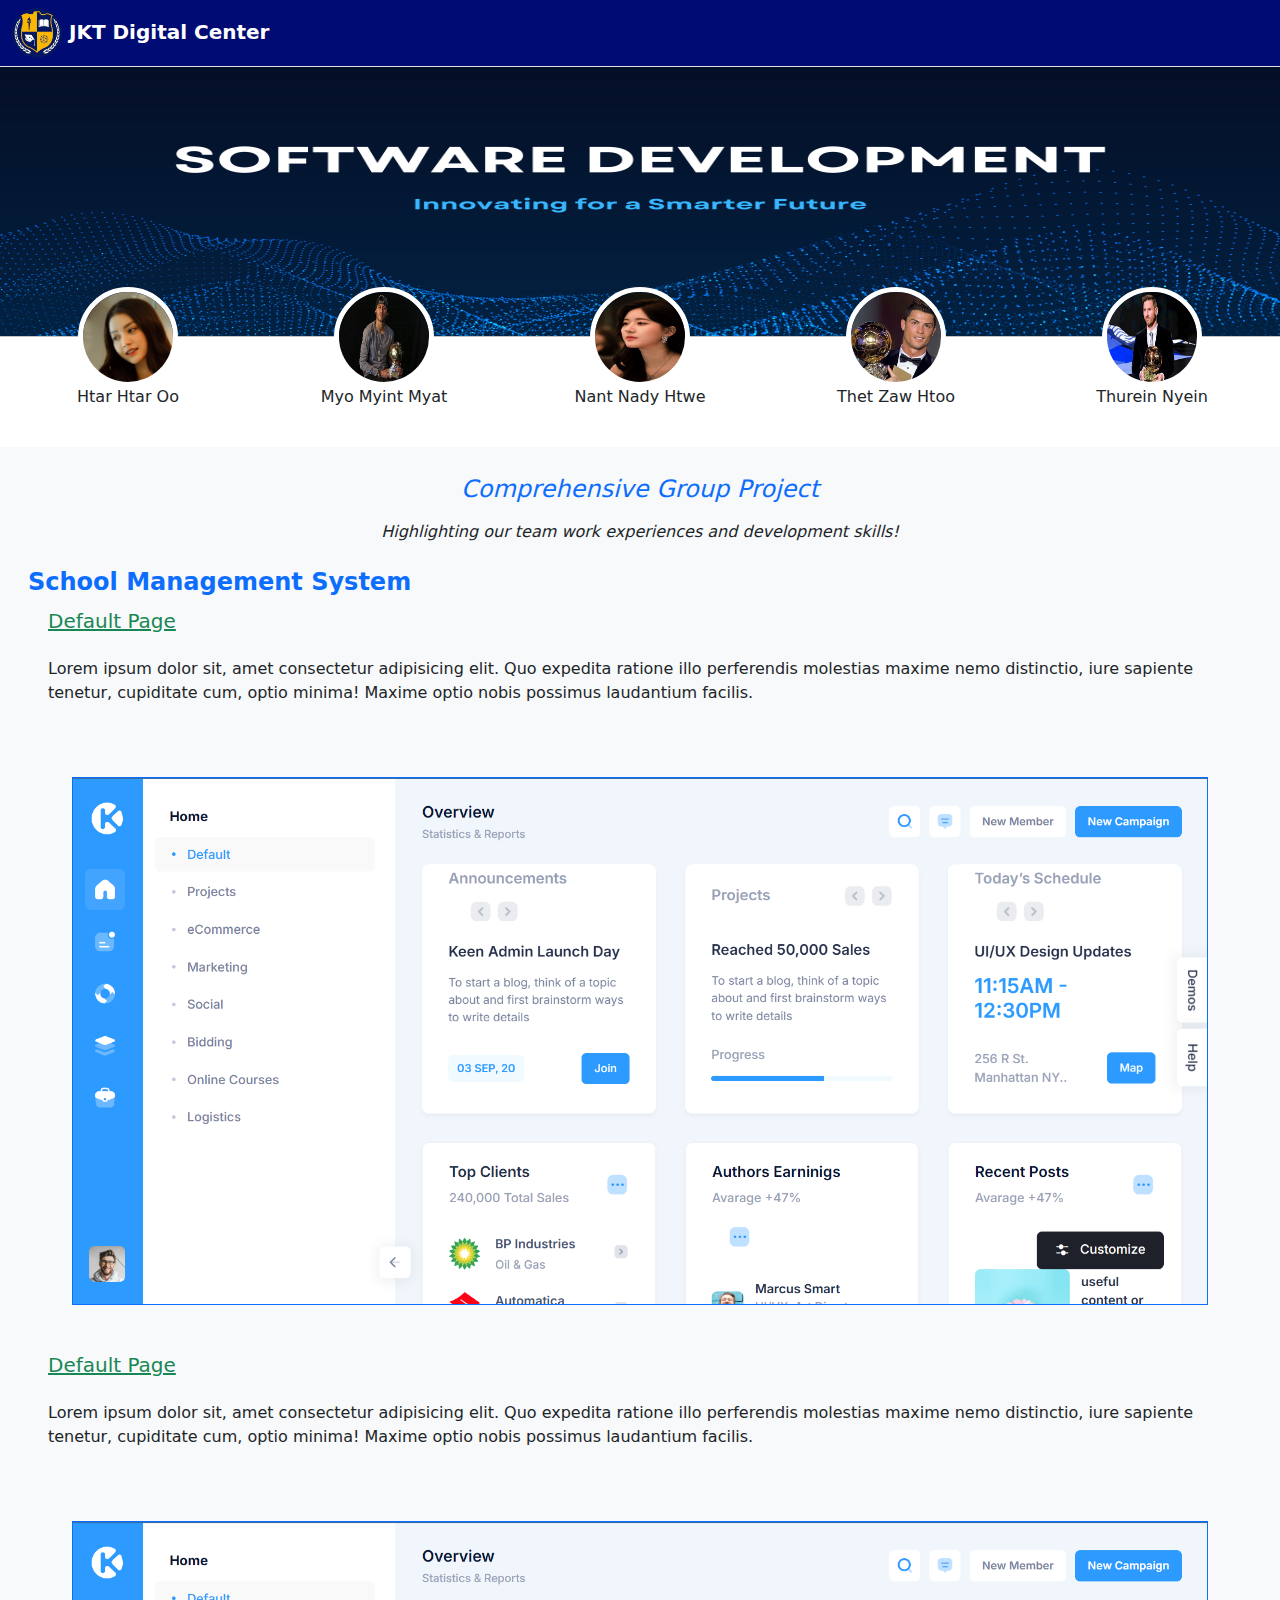
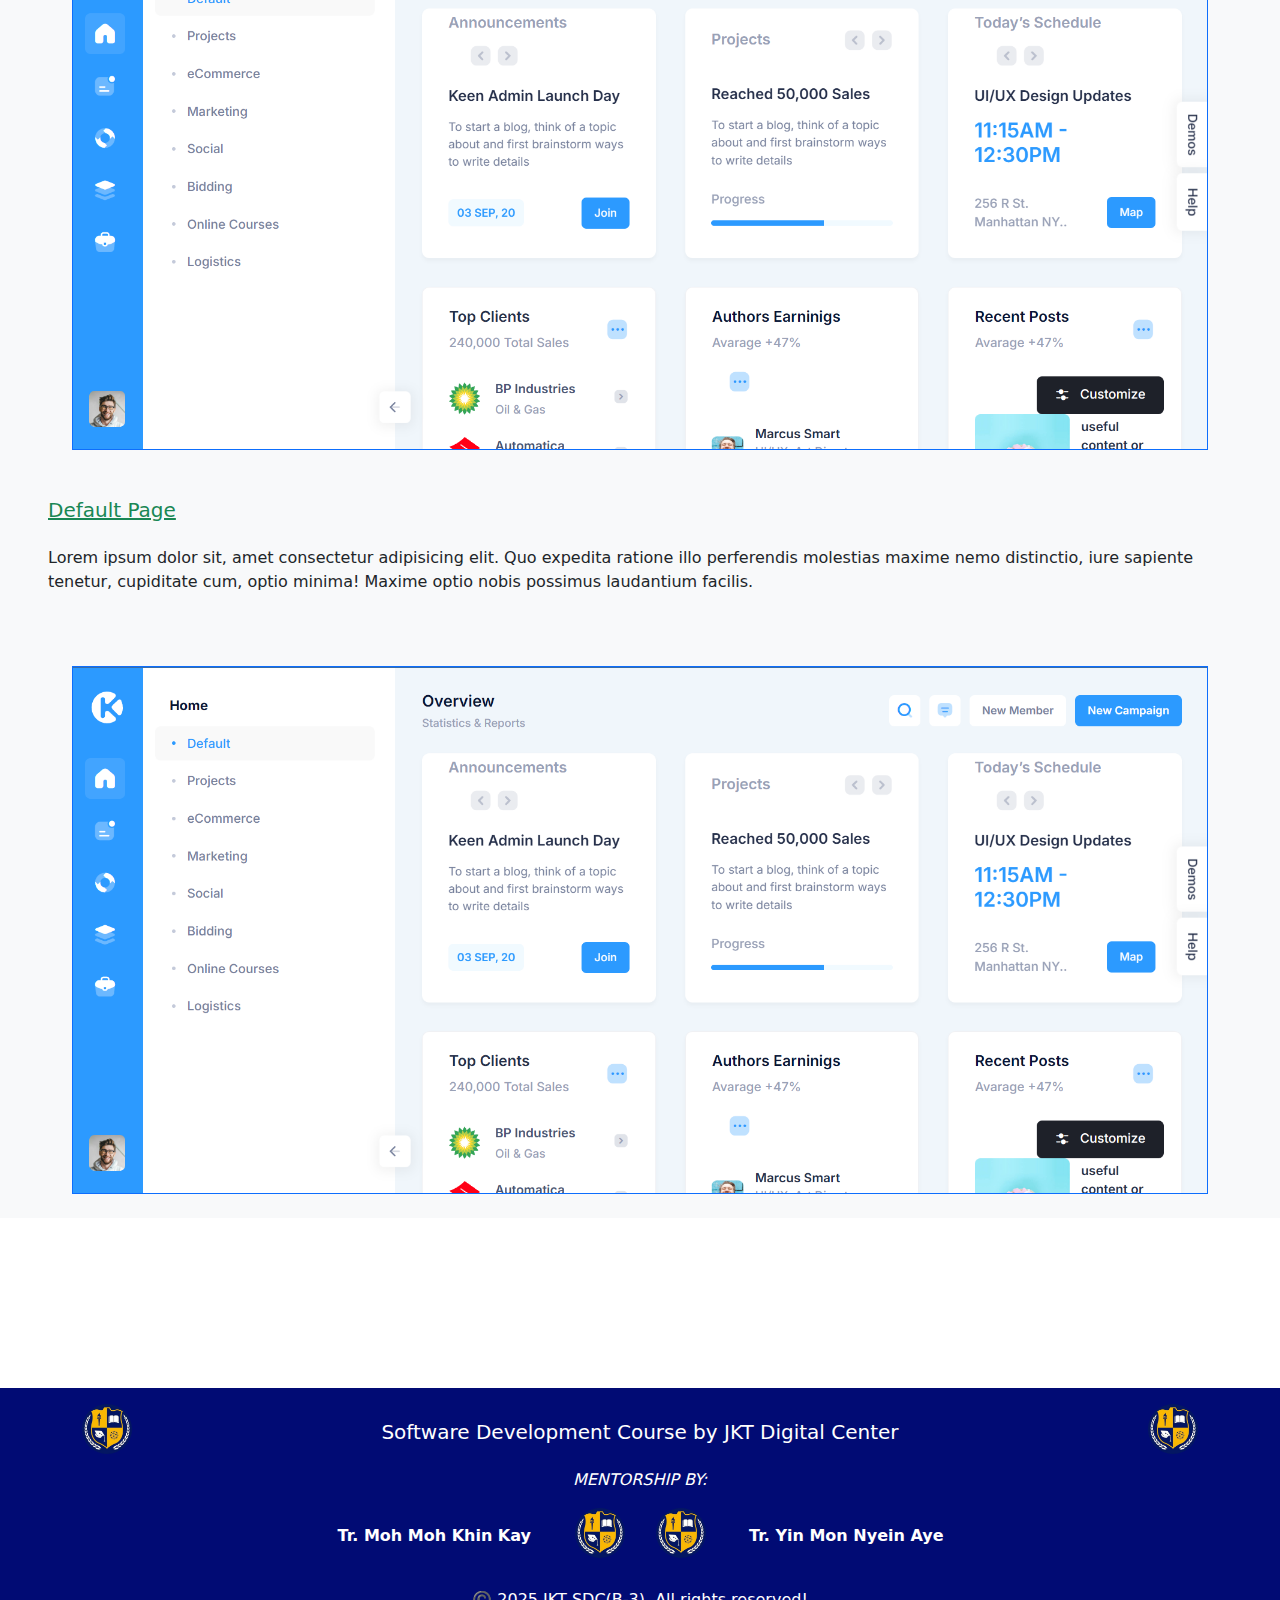
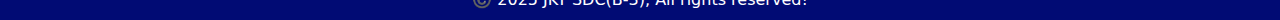
<file: index.html>
<!DOCTYPE html>
<html lang="en">

<head>
    <meta charset="UTF-8">
    <meta name="viewport" content="width=device-width, initial-scale=1.0">
    <title>Software Development Student Portfolios</title>
    <link rel="stylesheet" href="style.css">
    <!-- <link rel="stylesheet" href="bootstrap.min.css"> -->
    <link rel="stylesheet" href="https://cdn.jsdelivr.net/npm/bootstrap@5.3.6/dist/css/bootstrap.min.css">
</head>

<body>
    <nav class="navbar border-bottom sticky-top" style="background-color: rgb(1, 11, 116);">
        <div class="container-fluid">
            <a class="navbar-brand text-white fw-bold" href="#" style="padding: 0;">
                <img src="./images/jkt-logo.png" alt="Logo" width="50" height="50"
                    class="d-inline-block align-text-middle rounded-circle">
                JKT Digital Center
            </a>
        </div>
    </nav>
    <main>
        <div class="main-pic-div">
            <img class="main-pic" src="./images/tech-background.png" alt="">
        </div>
        <div class="students-logo-container">
            <div class="student-logo-div">
                <img class="student-logo" src="./images/khin-wint-wah.png" alt="">
                <div>
                    <h6 class="student-name text-center">Htar Htar Oo</h6>
                </div>
                <!-- ==================== social link div for hover effect =================== -->
                <div class="row social-link-div">
                    <div>
                        <div class="list-group w-100" id="list-tab" role="tablist">
                            <a class="list-group-item list-group-item-action active p-0 pt-2 fw-bold text-center"
                                id="list-home-list" data-bs-toggle="list" href="" role="tab" aria-controls="list-home">
                                <p>Htar Htar Oo</p>
                            </a>
                            <a class="list-group-item list-group-item-action" id="list-profile-list"
                                data-bs-toggle="list" href="" aria-controls="list-profile">Go to Portfolio</a>
                            <a class="list-group-item list-group-item-action" id="list-messages-list"
                                data-bs-toggle="list" href="#list-messages" role="tab" aria-controls="list-messages">See
                                Github</a>
                            <a class="list-group-item list-group-item-action" id="list-settings-list"
                                data-bs-toggle="list" href="#list-settings" role="tab"
                                aria-controls="list-settings">Visit Linkedin</a>
                        </div>
                    </div>
                    <!-- <div class="col-8">
                        <div class="tab-content" id="nav-tabContent">
                            <div class="tab-pane fade show active" id="list-home" role="tabpanel"
                                aria-labelledby="list-home-list">...</div>
                            <div class="tab-pane fade" id="list-profile" role="tabpanel"
                                aria-labelledby="list-profile-list">...</div>
                            <div class="tab-pane fade" id="list-messages" role="tabpanel"
                                aria-labelledby="list-messages-list">...</div>
                            <div class="tab-pane fade" id="list-settings" role="tabpanel"
                                aria-labelledby="list-settings-list">...</div>
                        </div>
                    </div> -->
                </div>
            </div>
            <div class="student-logo-div">
                <img class="student-logo" src="./images/naymar.png" alt="">
                <div>
                    <h6 class="student-name text-center">Myo Myint Myat</h6>
                </div>
                <!-- ==================== social link div for hover effect =================== -->
                <div class="row social-link-div">
                    <div>
                        <div class="list-group w-100" id="list-tab" role="tablist">
                            <a class="list-group-item list-group-item-action active p-0 pt-2 fw-bold text-center"
                                id="list-home-list" data-bs-toggle="list" href="" role="tab" aria-controls="list-home">
                                <p>Myo Myint Myat</p>
                            </a>
                            <a class="list-group-item list-group-item-action" id="list-profile-list"
                                data-bs-toggle="list" href="" aria-controls="list-profile">Go to Portfolio</a>
                            <a class="list-group-item list-group-item-action" id="list-messages-list"
                                data-bs-toggle="list" href="#list-messages" role="tab" aria-controls="list-messages">See
                                Github</a>
                            <a class="list-group-item list-group-item-action" id="list-settings-list"
                                data-bs-toggle="list" href="#list-settings" role="tab"
                                aria-controls="list-settings">Visit Linkedin</a>
                        </div>
                    </div>
                </div>
            </div>
            <div class="student-logo-div">
                <img class="student-logo" src="./images/zhaolusi.png" alt="">
                <div>
                    <h6 class="student-name text-center">Nant Nady Htwe</h6>
                </div>
                <!-- ==================== social link div for hover effect =================== -->
                <div class="row social-link-div">
                    <div>
                        <div class="list-group w-100" id="list-tab" role="tablist">
                            <a class="list-group-item list-group-item-action active p-0 pt-2 fw-bold text-center"
                                id="list-home-list" data-bs-toggle="list" href="" role="tab" aria-controls="list-home">
                                <p>Nant Nady Htwe</p>
                            </a>
                            <a class="list-group-item list-group-item-action" id="list-profile-list"
                                data-bs-toggle="list" href="" aria-controls="list-profile">Go to Portfolio</a>
                            <a class="list-group-item list-group-item-action" id="list-messages-list"
                                data-bs-toggle="list" href="#list-messages" role="tab" aria-controls="list-messages">See
                                Github</a>
                            <a class="list-group-item list-group-item-action" id="list-settings-list"
                                data-bs-toggle="list" href="#list-settings" role="tab"
                                aria-controls="list-settings">Visit Linkedin</a>
                        </div>
                    </div>
                </div>
            </div>
            <div class="student-logo-div">
                <img class="student-logo" src="./images/ronaldo.png" alt="">
                <div>
                    <h6 class="student-name text-center">Thet Zaw Htoo</h6>
                </div>
                <!-- ==================== social link div for hover effect =================== -->
                <div class="row social-link-div">
                    <div>
                        <div class="list-group w-100" id="list-tab" role="tablist">
                            <a class="list-group-item list-group-item-action active p-0 pt-2 fw-bold text-center"
                                id="list-home-list" data-bs-toggle="list" href="" role="tab" aria-controls="list-home">
                                <p>Thet Zaw Htoo</p>
                            </a>
                            <a class="list-group-item list-group-item-action" id="list-profile-list"
                                data-bs-toggle="list" href="https://thetzawhtoo.github.io/personal-portfolio/"
                                aria-controls="list-profile">Go to Portfolio</a>
                            <a class="list-group-item list-group-item-action" id="list-messages-list"
                                data-bs-toggle="list" href="https://github.com/ThetZawHtoo" role="tab"
                                aria-controls="list-messages">See
                                Github</a>
                            <a class="list-group-item list-group-item-action" id="list-settings-list"
                                data-bs-toggle="list"
                                href="https://www.linkedin.com/in/thet-zaw-htoo-36183629b?utm_source=share&utm_campaign=share_via&utm_content=profile&utm_medium=android_app"
                                role="tab" aria-controls="list-settings">Visit Linkedin</a>
                        </div>
                    </div>
                </div>
            </div>
            <div class="student-logo-div">
                <img class="student-logo" src="./images/messi.png" alt="">
                <div>
                    <h6 class="student-name text-center">Thurein Nyein</h6>
                </div>
                <!-- ==================== social link div for hover effect =================== -->
                <div class="row social-link-div">
                    <div>
                        <div class="list-group w-100" id="list-tab" role="tablist">
                            <a class="list-group-item list-group-item-action active p-0 pt-2 fw-bold text-center"
                                id="list-home-list" data-bs-toggle="list" href="" role="tab" aria-controls="list-home">
                                <p>Thurein Nyein</p>
                            </a>
                            <a class="list-group-item list-group-item-action" id="list-profile-list"
                                data-bs-toggle="list" href="" aria-controls="list-profile">Go to Portfolio</a>
                            <a class="list-group-item list-group-item-action" id="list-messages-list"
                                data-bs-toggle="list" href="#list-messages" role="tab" aria-controls="list-messages">See
                                Github</a>
                            <a class="list-group-item list-group-item-action" id="list-settings-list"
                                data-bs-toggle="list" href="#list-settings" role="tab"
                                aria-controls="list-settings">Visit Linkedin</a>
                        </div>
                    </div>
                </div>
            </div>
        </div>
        <div class="team-project-container container-fluid bg-light m-0 p-4">
            <!-- ============= project page 1 ============= -->
            <h4 class="text-center text-primary p-1"><em>Comprehensive Group Project</em></h4>
            <p class="text-center p-1"><em>Highlighting our team work experiences and development skills!</em></p>
            <h4 class="fw-bold text-primary p-1 text-primary">School Management System</h4>
            <h5 class="ps-4 text-success"><u>Default Page</u></h5>
            <p class="m-4">Lorem ipsum dolor sit, amet consectetur adipisicing elit. Quo expedita ratione illo
                perferendis molestias
                maxime nemo distinctio, iure sapiente tenetur, cupiditate cum, optio minima! Maxime optio nobis possimus
                laudantium facilis.</p>
            <div class="container-fluid p-5">
                <img class="img-fluid border border-primary" src="./images/project-page-1.png" alt="">
            </div>

            <!-- ============= project page 2 ============= -->
            <h5 class="ps-4 text-success"><u>Default Page</u></h5>
            <p class="m-4">Lorem ipsum dolor sit, amet consectetur adipisicing elit. Quo expedita ratione illo
                perferendis molestias
                maxime nemo distinctio, iure sapiente tenetur, cupiditate cum, optio minima! Maxime optio nobis possimus
                laudantium facilis.</p>
            <div class="container-fluid p-5">
                <img class="img-fluid border border-primary" src="./images/project-page-1.png" alt="">
            </div>

            <!-- ============= project page 3 ============= -->
            <h5 class="ps-4 text-success"><u>Default Page</u></h5>
            <p class="m-4">Lorem ipsum dolor sit, amet consectetur adipisicing elit. Quo expedita ratione illo
                perferendis molestias
                maxime nemo distinctio, iure sapiente tenetur, cupiditate cum, optio minima! Maxime optio nobis possimus
                laudantium facilis.</p>
            <div class="container-fluid p-5 pb-0">
                <img class="img-fluid border border-primary" src="./images/project-page-1.png" alt="">
            </div>
        </div>
    </main>
    <footer class="m-0 p-0 text-white" style="background-color: rgb(1, 11, 116);">
        <!-- =========== School logo and name ============== -->
        <div class="container text-center pt-3">
            <div class="d-flex justify-content-between">
                <!-- === logo div === -->
                <div class="" align-items-start style="width: 50px; height: 50px;">
                    <img class="img-fluid rounded-circle" src="./images/jkt-logo.png" alt="jkt-logo">
                </div>

                <!-- === name === -->
                <h5 class="p-3 ">Software Development Course by JKT Digital Center</h5>

                <!-- === logo div === -->
                <div class="align-items-end" style="width: 50px; height: 50px;">
                    <img class="img-fluid rounded-circle" src="./images/jkt-logo.png" alt="jkt-logo">
                </div>
            </div>
            <p><em>MENTORSHIP BY:</em></p>
            <!-- === mentors div === -->
            <div class="container text-center">
                <div class="row">
                    <div class="col-5 p-3">
                        <p class="text-end fw-bold">Tr. Moh Moh Khin Kay</p>
                    </div>
                    <div class="col d-flex justify-content-around">
                        <div class="align-items-end" style="width: 50px; height: 50px;">
                            <img class="img-fluid rounded-circle" src="./images/jkt-logo.png" alt="jkt-logo">
                        </div>
                        <div class="align-items-end" style="width: 50px; height: 50px;">
                            <img class="img-fluid rounded-circle" src="./images/jkt-logo.png" alt="jkt-logo">
                        </div>
                    </div>
                    <div class="col-5 p-3">
                        <p class="text-start fw-bold">Tr. Yin Mon Nyein Aye</p>
                    </div>
                </div>
            </div>
            <p class="p-2 m-0">©️ 2025 JKT SDC(B-3), All rights reserved!</p>
        </div>

    </footer>
</body>

</html>
</file>
<file: style.css>
.main-pic-div {
    width: 100%;
    height: 270px;
    background-color: rgb(192, 192, 192);
}

.main-pic {
    width: 100%;
    height: 100%;
}

.students-logo-container {
    width: 100%;
    height: 280px;
    position: relative;
    top: -50px;
    display: flex;
    justify-content: space-around;
    overflow-x: auto;
    overflow-y: hidden;
    z-index: 5;
    /* Hide scrollbar */
    scrollbar-width: none;          /* Firefox */
    -ms-overflow-style: none;       /* IE and Edge */
}

.students-logo-container::-webkit-scrollbar {
    display: none;                  /* Chrome, Safari */
}

.student-logo-div {
    width: 200px;
    height: 100px;
    /* background-color: red; */
}

.student-logo {
    width: 100px;
    height: 100px;
    margin: 0px 50px;
    border-radius: 100px;
    border: 5px solid white;
}

.social-link-div {
    opacity: 0;
    visibility: hidden;
    transition: opacity 0.3s ease;
}

.student-logo-div:hover .social-link-div,
.social-link-div:hover,
.student-name:hover {
    height: 100%;
    opacity: 1;
    visibility: visible;
}

.student-logo-div:hover .student-name {
    display: none;
    padding: 0;
    margin: 0;
}

.social-link-li {
    text-decoration: none;
    list-style: none;
    padding: 10px 0;
}

.justify-space-between {
    justify-content: space-between;
}

.team-project-container {
    position: relative;
    top: -170px;
}
</file>
